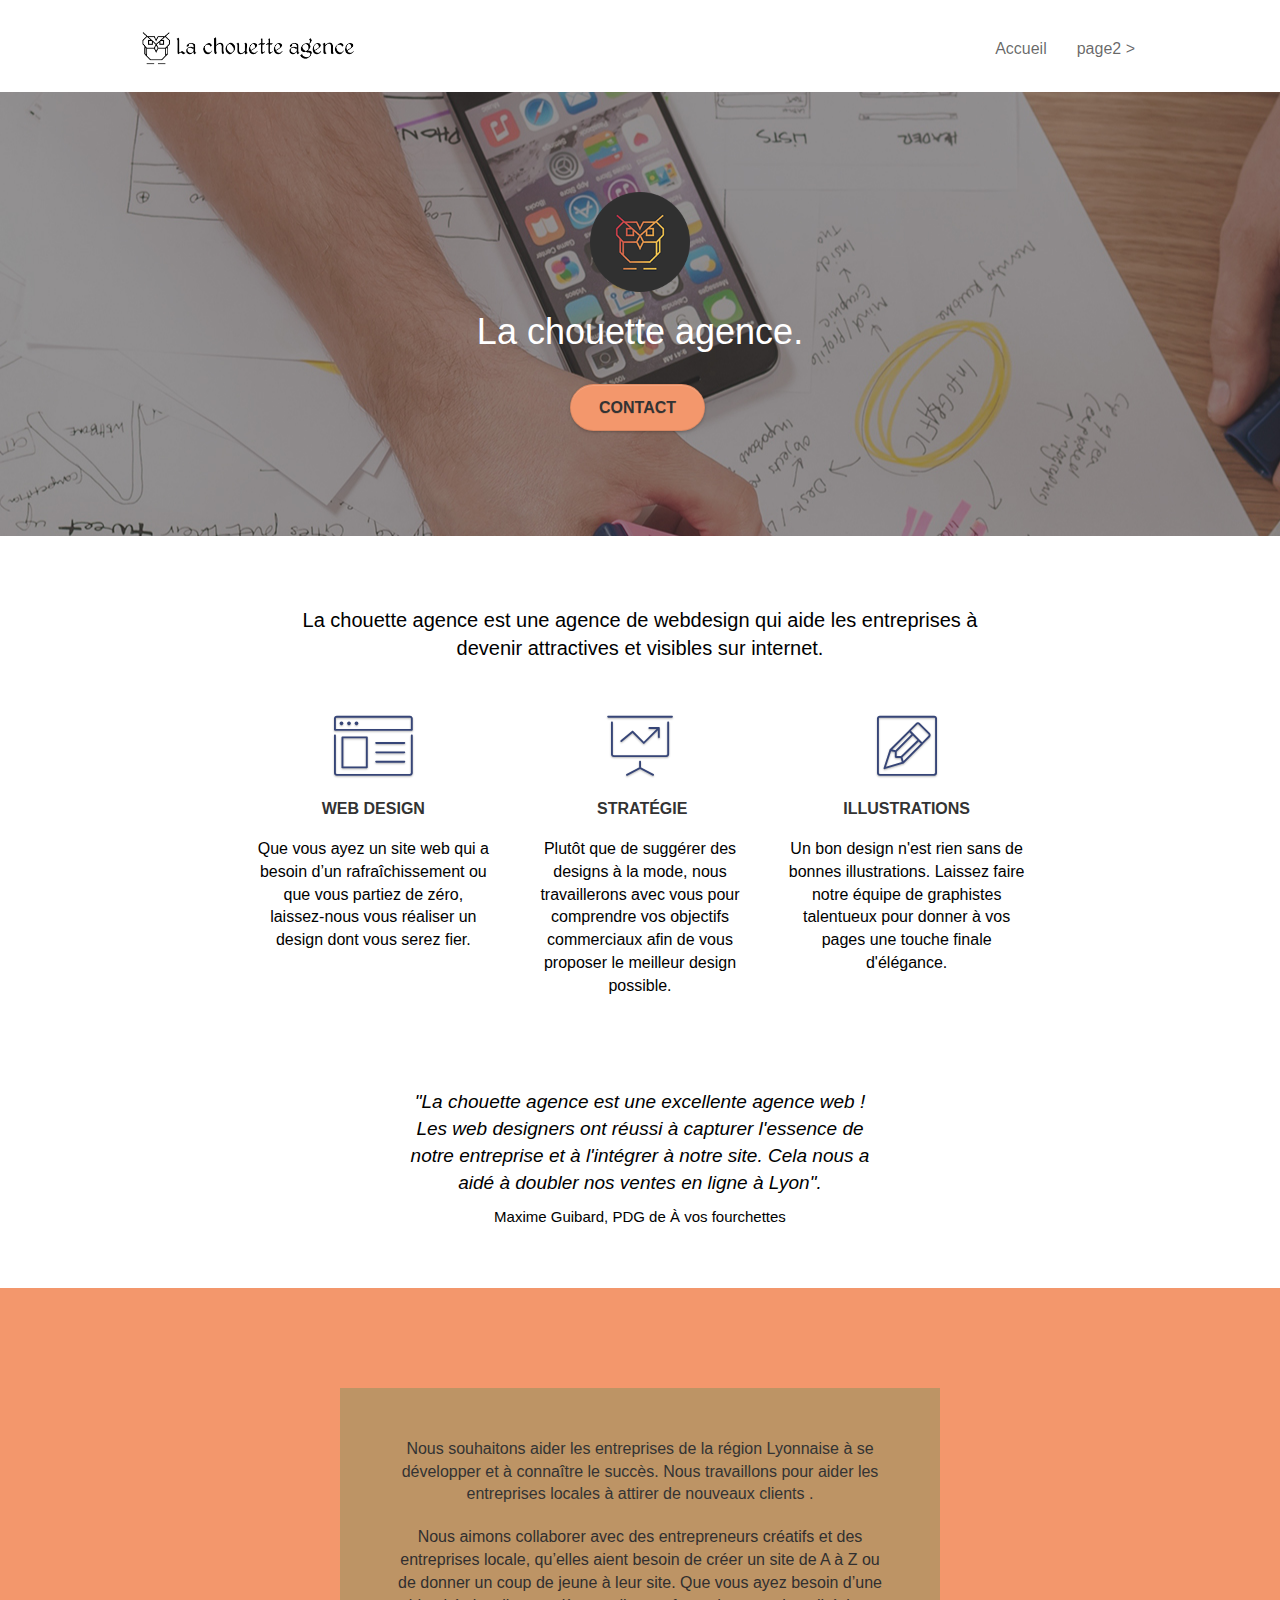
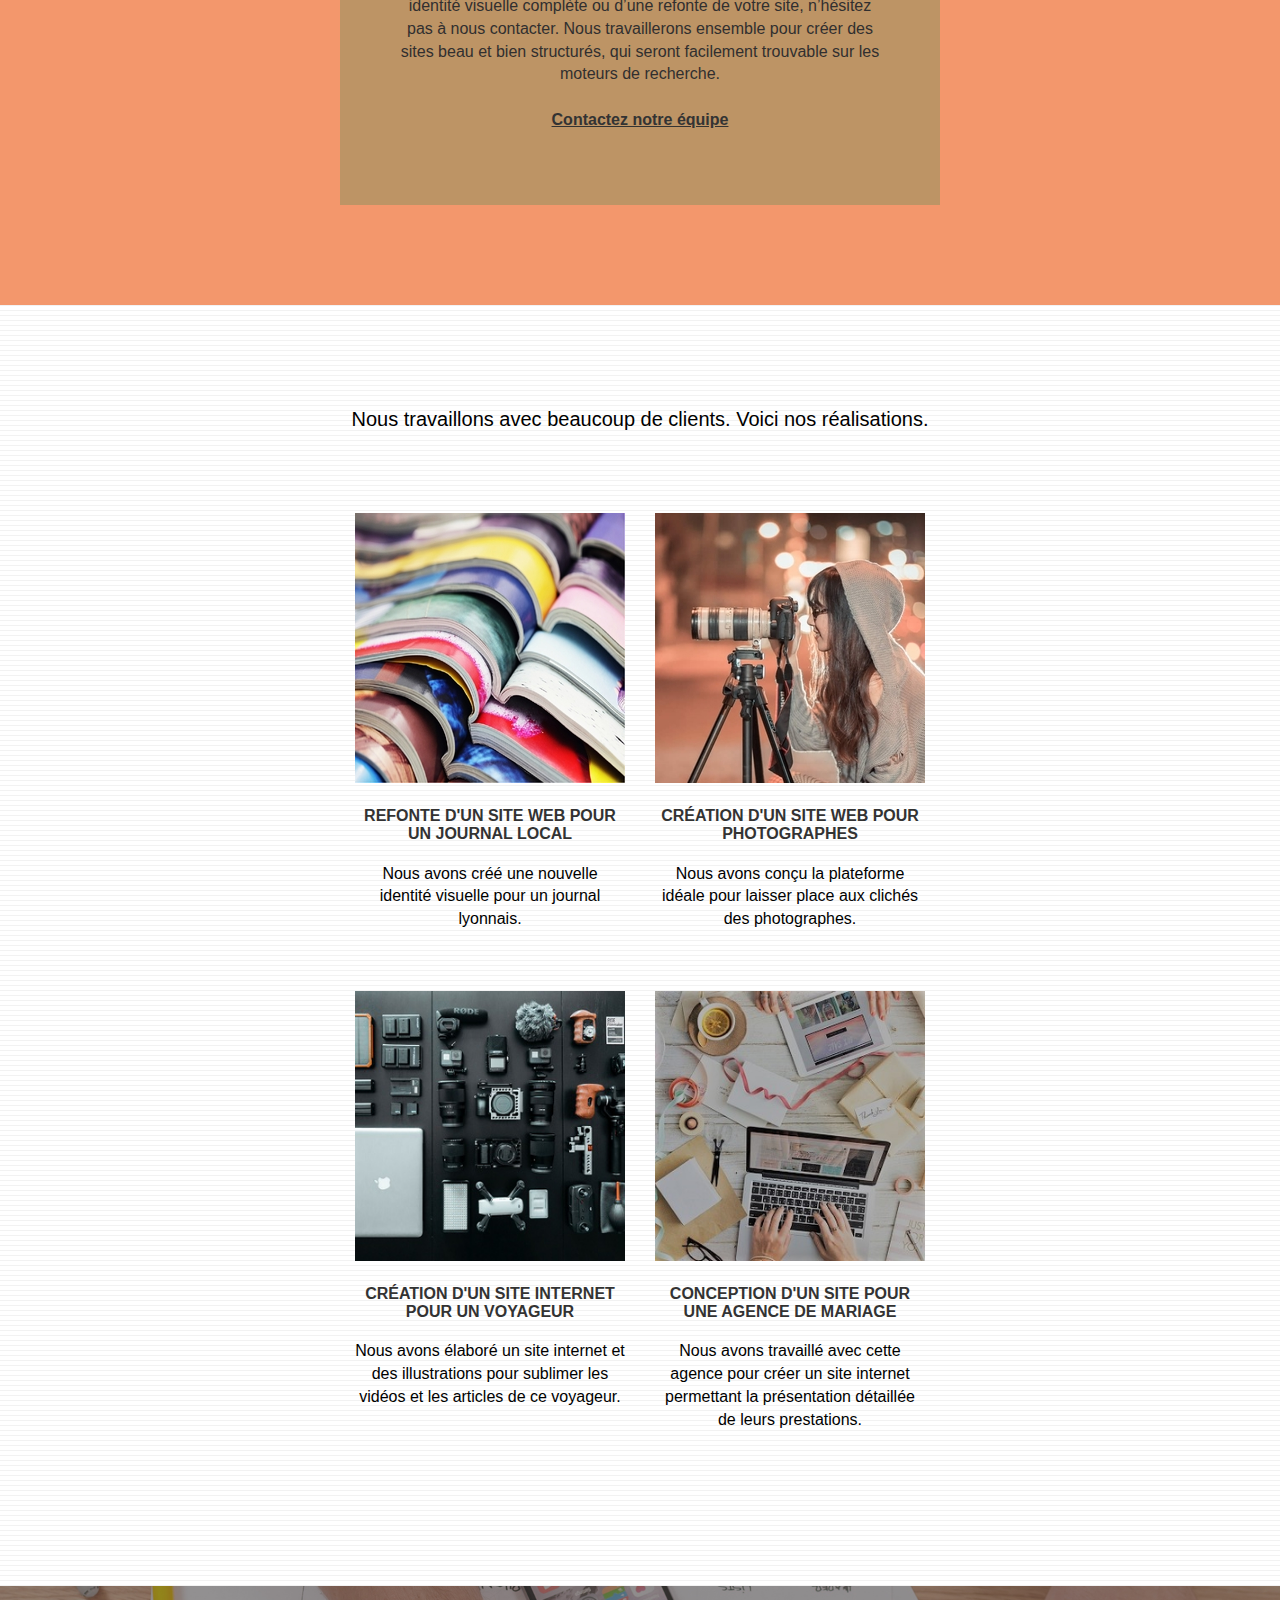
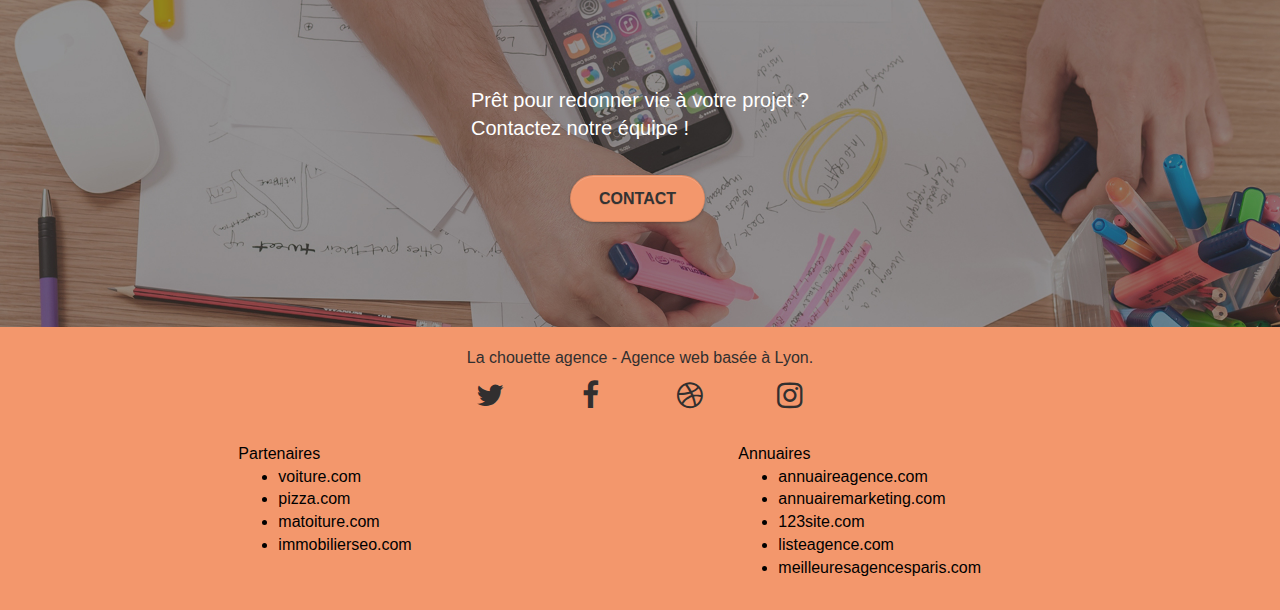
<file: index.html>
<!doctype html>
<html lang="fr">
<head>
    <meta charset="utf-8">
	<title>La chouette agence - Page d'accueil</title>
    <meta name="description" content="Agence de Webdesign située à Lyon, nous aidons les entreprises à devenir attractives et visibles sur le web.">
    <meta name="viewport" content="width=device-width, initial-scale=1.0, viewport-fit=cover">
	<meta name="robots" content="index, follow">
    <link rel="shortcut icon" type="image/png" href="favicon.jpg">
    
	<link rel="stylesheet" type="text/css" href="./css/bootstrap.css">
	<link rel="stylesheet" type="text/css" href="style.css">
	<link rel="stylesheet" type="text/css" href="./css/font-awesome.css">
	<link rel="stylesheet" type="text/css" href="./css/et-line.css">
	
    
	<script src="./js/jquery-2.1.0.js"></script>
	<script src="./js/bootstrap.js"></script>
	<script src="./js/blocs.js"></script>
	<script src="./js/jquery.touchSwipe.js" defer></script>
	<script src="./js/gmaps.js"></script>
</head>
<body>
<!-- Principal conteneur -->
<div class="page-container">
    
<!-- bloc-0 -->
<div class="bloc bgc-white l-bloc " id="bloc-0">
	<div class="container bloc-sm">

		<nav class="navbar row">
			<div class="navbar-header">
				<a class="navbar-brand" href="index.html"><img src="img/la-chouette-agence.png" alt="logo de l'agence" height="40" /></a>
				<button id="nav-toggle" type="button" class="ui-navbar-toggle navbar-toggle" data-toggle="collapse" data-target=".navbar-1">
					<span class="sr-only">Toggle navigation</span><span class="icon-bar"></span><span class="icon-bar"></span><span class="icon-bar"></span>
				</button>
			</div>
			<div class="collapse navbar-collapse navbar-1 special-dropdown-nav">
				<ul class="site-navigation nav navbar-nav">
					<li>
						<a href="index.html">Accueil</a>
					</li>
					<li>
					</li>
					<li>
						<a href="page2.html">page2 &gt;</a>
					</li>
				</ul>
			</div>
		</nav>
	</div>
</div>
<!-- bloc-0 END -->

<!-- bloc-1-presentation -->
<div class="bloc bgc-dark-slate-blue bg-banniere d-bloc bg-t-edge bloc-bg-texture texture-paper b-parallax" id="bloc-1-hero">
	<div class="container bloc-lg">
		<div class="row tight-width-whitespace">
			<div class="col-sm-12">
				<img src="img/logo.png" class="center-block image-resize-mode" width="100" alt="La chouette agence" />
				<h1 class="text-center hero-bloc-text tc-white ">
					La chouette agence.
				</h1>
				<div class="text-center">
					<a href="page2.html" class="btn btn-lg btn-clean btn-rd cta-hero btn-atomic-tangerine" id="cta-hero">Contact</a>
				</div>
			</div>
		</div>
	</div>
</div>
<!-- bloc-1-presentation END -->

<!-- bloc-2-services -->
<div class="bloc bgc-white l-bloc" id="bloc-2-services">
	<div class="container bloc-md">
		<div class="row">
			<div class="col-sm-12 text-center">
				<h2 class="txtremplace">La chouette agence est une agence de webdesign qui aide les entreprises à devenir attractives et visibles sur internet.</h2>
			</div>
		</div>
		<div class="row voffset-lg med-width-whitespace">
			<div class="col-sm-4">
				<div class="text-center">
					<span class="et-icon-browser sm-shadow icon-dark-slate-blue icons icon-lg"></span>
				</div>
				<h3 class="mg-md text-center">
					Web design
				</h3>
				<p class="text-center ">
					Que vous ayez un site web qui a besoin d&rsquo;un rafraîchissement ou que vous partiez de zéro, laissez-nous vous réaliser un design dont vous serez fier.
				</p>
			</div>
			<div class="col-sm-4">
				<div class="text-center">
					<span class="et-icon-presentation sm-shadow icon-dark-slate-blue icons icon-lg"></span>
				</div>
				<h3 class="mg-md text-center">
					&nbsp;Stratégie
				</h3>
				<p class="text-center ">
					Plutôt que de suggérer des designs à la mode, nous travaillerons avec vous pour comprendre vos objectifs commerciaux afin de vous proposer le meilleur design possible.<br>
				</p>
			</div>
			<div class="col-sm-4">
				<div class="text-center">
					<span class="et-icon-edit sm-shadow icon-dark-slate-blue icons icon-lg"></span>
				</div>
				<h3 class="mg-md text-center">
					Illustrations
				</h3>
				<p class="text-center ">
					Un bon design n'est rien sans de bonnes illustrations. Laissez faire notre équipe de graphistes talentueux pour donner à vos pages une touche finale d'élégance.
				</p>
			</div>
		</div>
		<div class="row voffset-lg voffset">
			<div class="col-xs-12 col-md-8 col-md-offset-2 text-center">
				<p class="txt2remplace">"La chouette agence est une excellente agence web ! Les web designers ont réussi à capturer l'essence de notre entreprise et à l'intégrer à notre site. Cela nous a aidé à doubler nos ventes en ligne à Lyon".</p>
				<p class="txtcit">Maxime Guibard, PDG de À vos fourchettes</p>

			</div>
		</div>
	</div>
</div>
<!-- bloc-2-services END -->

<!-- bloc-3-what-i-do -->
<div class="bloc tc-white bgc-atomic-tangerine bg-presentation d-bloc bloc-bg-texture texture-paper b-parallax" id="bloc-3-what-i-do">
	<div class="container bloc-lg">
		<div class="row tight-width-whitespace black-background">
			<div class="col-sm-12">
				<p class="mg-md text-center tc-white">
					Nous souhaitons aider les entreprises de la région Lyonnaise à se développer et à connaître le succès. Nous travaillons pour aider les entreprises locales à attirer de nouveaux clients .<br>
				</p>
				<p class="text-center white">
					Nous aimons collaborer avec des entrepreneurs créatifs et des entreprises locale, qu’elles aient besoin de créer un site de A à Z ou de donner un coup de jeune à leur site. Que vous ayez besoin d’une identité visuelle complète ou d’une refonte de votre site, n’hésitez pas à nous contacter. Nous travaillerons ensemble pour créer des sites beau et bien structurés, qui seront facilement trouvable sur les moteurs de recherche. <br><br><a class="ltc-white bold-link" href="page2.html">Contactez notre équipe</a><br>
				</p>
			</div>
		</div>
	</div>
</div>
<!-- bloc-3-what-i-do END -->

<!-- bloc-4-portfolio -->
<div class="bloc bgc-white bg-lines-h2-bg bg-repeat l-bloc" id="bloc-4-portfolio">
	<div class="container bloc-lg">
		<div class="row">
			<div class="col-sm-12 text-center">
				<p class="txtremplace">Nous travaillons avec beaucoup de clients. Voici nos réalisations.</p>
			</div>
		</div>
		<div class="row tight-width-whitespace portfolio-row">
			<div class="col-sm-6">
				<a href="#" data-lightbox="img/1.jpg" data-gallery-id="gallery-1" data-caption="Refonte d'un site web pour un journal local" data-frame="snapshot-lb"><img src="img/1.jpg" alt="photo journal local" class="img-responsive portfolio-thumb" /></a>
				<h3 class="mg-md text-center">
					Refonte d'un site web pour un journal local
				</h3>
				<p class="text-center">
					Nous avons créé une nouvelle identité visuelle pour un journal lyonnais.
				</p>
			</div>
			<div class="col-sm-6">
				<a href="#" data-lightbox="img/2.jpg" data-gallery-id="gallery-1" data-caption="Création d'un site web pour photographes" data-frame="snapshot-lb"><img src="img/2.jpg" class="img-responsive portfolio-thumb" alt="photo d'une photographe" /></a>
				<h3 class="mg-md text-center">
					Création d'un site web pour photographes
				</h3>
				<p class="text-center">
					Nous avons conçu la plateforme idéale pour laisser place aux clichés des photographes.
				</p>
			</div>
		</div>
		<div class="row tight-width-whitespace portfolio-row">
			<div class="col-sm-6">
				<a href="#" data-lightbox="img/3.jpg" data-gallery-id="gallery-1" data-caption="Création d'un site internet pour un voyageur" data-frame="snapshot-lb"><img src="img/3.jpg" class="img-responsive portfolio-thumb" alt="image site web pour voyageur"/></a>
				<h3 class="mg-md text-center">
					Création d'un site internet pour un voyageur
				</h3>
				<p class="text-center">
					Nous avons élaboré un site internet et des illustrations pour sublimer les vidéos et les articles de ce voyageur.
				</p>
			</div>
			<div class="col-sm-6">
				<a href="#" data-lightbox="img/4.jpg" data-gallery-id="gallery-1" data-caption="Conception d'un site pour une agence de mariage" data-frame="snapshot-lb"><img src="img/4.jpg" class="img-responsive portfolio-thumb" alt="image site web pour agence de mariage" /></a>
				<h3 class="mg-md text-center">
					Conception d'un site pour une agence de mariage
				</h3>
				<p class="text-center">
					Nous avons travaillé avec cette agence pour créer un site internet permettant la présentation détaillée de leurs prestations.
				</p>
			</div>
		</div>
	</div>
</div>
<!-- bloc-4-portfolio END -->

<!-- bloc-5-cta -->
<div class="bloc bgc-dark-slate-blue bg-banniere d-bloc bloc-bg-texture texture-paper" id="bloc-5-cta">
	<div class="container bloc-lg">
		<div class="row">
			<p class="changement">
				Prêt pour redonner vie à votre projet ?<br>Contactez notre équipe !
			</p>
			<div class="col-sm-12 text-center">
				<a href="page2.html" class="btn btn-atomic-tangerine btn-clean btn-rd btn-lg cta-hero">Contact</a>
			</div>
		</div>
	</div>
</div>
<!-- bloc-5-cta END -->

<!-- Footer - bloc-8 -->
<div class="bloc bgc-atomic-tangerine d-bloc" id="bloc-8">
	<div class="container bloc-sm">
		<div class="row">
			<div class="col-sm-12">
				<p class="text-center white">
					La chouette agence - Agence web basée à Lyon.<br>
				</p>
				<div class="row row-no-gutters social">
					<div class="col-sm-3">
						<div class="text-center">
							<a class="social" href="index.html"><span class="fa fa-twitter icon-md"></span></a>
						</div>
					</div>
					<div class="col-sm-3">
						<div class="text-center">
							<a class="social" href="index.html"><span class="fa fa-facebook icon-md"></span></a>
						</div>
					</div>
					<div class="col-sm-3">
						<div class="text-center">
							<a class="social" href="index.html"><span class="fa fa-dribbble icon-md"></span></a>
						</div>
					</div>
					<div class="col-sm-3">
						<div class="text-center">
							<a class="social" href="index.html"><span class="fa fa-instagram icon-md"></span></a>
						</div>
					</div>
				</div>
				<div class="rowlien">
					<div class="col-sm-4">
						Partenaires
							<ul>
								<li><a href="voiture.com">voiture.com</a></li>
								<li><a href="pizza.com">pizza.com</a></li>
								<li><a href="matoiture.com">matoiture.com</a></li>
								<li><a href="immobilierseo.com">immobilierseo.com</a></li>
							</ul>		
					</div>
					<div class="col-sm-4">
						Annuaires
						<ul>
							<li><a href="annuaireagence.com">annuaireagence.com</a></li>
							<li><a href="annuairemarketing.com">annuairemarketing.com</a></li>
							<li><a href="123site.com">123site.com</a></li>
							<li><a href="listeagence.com">listeagence.com</a></li>
							<li><a href="meilleuresagencesparis.com">meilleuresagencesparis.com</a></li>
						</ul>
					</div>
					
				</div>
			</div>
		</div>
	</div>
</div>
<!-- Footer - bloc-8 END -->

</div>
<!-- Principal conteneur END -->
    

</body>
</html>
</file>
<file: style.css>
body {
    margin: 0;
    padding: 0;
    background: #FFF;
    overflow-x: hidden;
    -webkit-font-smoothing: antialiased;
    -moz-osx-font-smoothing: grayscale;
}

a,
button {
    transition: all .3s ease-in-out;
    outline: none!important;
}

a:hover {
    text-decoration: none;
    cursor: pointer;
}

#page-loading-blocs-notifaction {
    position: fixed;
    top: 0;
    bottom: 0;
    width: 100%;
    z-index: 100000;
    background: #FFFFFF url("img/pageload-spinner.gif") no-repeat center center;
}

.bloc {
    width: 100%;
    clear: both;
    background: 50% 50% no-repeat;
    padding: 0 50px;
    -webkit-background-size: cover;
    -moz-background-size: cover;
    -o-background-size: cover;
    background-size: cover;
    position: relative;
}

.bloc .container {
    padding-left: 0;
    padding-right: 0;
}

.bloc-lg {
    padding: 100px 50px;
}

.bloc-md {
    padding: 50px;
}

.bloc-sm {
    padding: 20px 50px;
}

.bg-center,
.bg-l-edge,
.bg-r-edge,
.bg-t-edge,
.bg-b-edge,
.bg-tl-edge,
.bg-bl-edge,
.bg-tr-edge,
.bg-br-edge,
.bg-repeat {
    -webkit-background-size: auto!important;
    -moz-background-size: auto!important;
    -o-background-size: auto!important;
    background-size: auto!important;
}

.bg-repeat {
    background: repeat;
}

.bg-t-edge {
    background: top no-repeat;
}

.bloc-bg-texture::before {
    content: "";
    background-size: 2px 2px;
    position: absolute;
    top: 0;
    bottom: 0;
    left: 0;
    right: 0;
}

.texture-paper::before {
    /*background: url("img/texture-paper.png");*/
    background-size: 280px 280px;
}

.b-parallax {
    background-attachment: fixed;
}

.d-bloc {
    color: rgba(255, 255, 255, .7);
}

.d-bloc button:hover {
    color: rgba(255, 255, 255, .9);
}

.d-bloc .icon-round,
.d-bloc .icon-square,
.d-bloc .icon-rounded,
.d-bloc .icon-semi-rounded-a,
.d-bloc .icon-semi-rounded-b {
    border-color: rgba(255, 255, 255, .9);
}

.d-bloc .divider-h span {
    border-color: rgba(255, 255, 255, .2);
}

.d-bloc .a-btn,
.d-bloc .navbar a,
.d-bloc .navbar-brand,
.d-bloc a .icon-sm,
.d-bloc a .icon-md,
.d-bloc a .icon-lg,
.d-bloc a .icon-xl,
.d-bloc h1 a,
.d-bloc h2 a,
.d-bloc h3 a,
.d-bloc h4 a,
.d-bloc h5 a,
.d-bloc h6 a,
.d-bloc p a {
    color: #312F2F;
}

.d-bloc .a-btn:hover,
.d-bloc .navbar a:hover,
.d-bloc .navbar-brand:hover,
.d-bloc a:hover .icon-sm,
.d-bloc a:hover .icon-md,
.d-bloc a:hover .icon-lg,
.d-bloc a:hover .icon-xl,
.d-bloc h1 a:hover,
.d-bloc h2 a:hover,
.d-bloc h3 a:hover,
.d-bloc h4 a:hover,
.d-bloc h5 a:hover,
.d-bloc h6 a:hover,
.d-bloc p a:hover {
    color: rgba(255, 255, 255, 1);
}

.d-bloc .navbar-toggle .icon-bar {
    background: rgba(255, 255, 255, 1);
}

.d-bloc .btn-wire,
.d-bloc .btn-wire:hover {
    color: rgba(255, 255, 255, 1);
    border-color: rgba(255, 255, 255, 1);
}

.d-bloc .panel {
    color: rgba(0, 0, 0, .5);
}

.d-bloc .panel button:hover {
    color: rgba(0, 0, 0, .7);
}

.d-bloc .panel icon {
    border-color: rgba(0, 0, 0, .7);
}

.d-bloc .panel .divider-h span {
    border-color: rgba(0, 0, 0, .1);
}

.d-bloc .panel .a-btn {
    color: rgba(0, 0, 0, .6);
}

.d-bloc .panel .a-btn:hover {
    color: rgba(0, 0, 0, 1);
}

.d-bloc .panel .btn-wire,
.d-bloc .panel .btn-wire:hover {
    color: rgba(0, 0, 0, .7);
    border-color: rgba(0, 0, 0, .3);
}

.d-bloc .panel,
.l-bloc {
    color: rgba(0, 0, 0, .5);
}

.d-bloc .panel button:hover,
.l-bloc button:hover {
    color: rgba(0, 0, 0, .7);
}

.l-bloc .icon-round,
.l-bloc .icon-square,
.l-bloc .icon-rounded,
.l-bloc .icon-semi-rounded-a,
.l-bloc .icon-semi-rounded-b {
    border-color: rgba(0, 0, 0, .7);
}

.d-bloc .panel .divider-h span,
.l-bloc .divider-h span {
    border-color: rgba(0, 0, 0, .1);
}

.d-bloc .panel .a-btn,
.l-bloc .a-btn,
.l-bloc .navbar a,
.l-bloc .navbar-brand,
.l-bloc a .icon-sm,
.l-bloc a .icon-md,
.l-bloc a .icon-lg,
.l-bloc a .icon-xl,
.l-bloc h1 a,
.l-bloc h2 a,
.l-bloc h3 a,
.l-bloc h4 a,
.l-bloc h5 a,
.l-bloc h6 a,
.l-bloc p a {
    color: rgba(0, 0, 0, .6);
}

.d-bloc .panel .a-btn:hover,
.l-bloc .a-btn:hover,
.l-bloc .navbar a:hover,
.l-bloc .navbar-brand:hover,
.l-bloc a:hover .icon-sm,
.l-bloc a:hover .icon-md,
.l-bloc a:hover .icon-lg,
.l-bloc a:hover .icon-xl,
.l-bloc h1 a:hover,
.l-bloc h2 a:hover,
.l-bloc h3 a:hover,
.l-bloc h4 a:hover,
.l-bloc h5 a:hover,
.l-bloc h6 a:hover,
.l-bloc p a:hover {
    color: rgba(0, 0, 0, 1);
}

.l-bloc .navbar-toggle .icon-bar {
    color: rgba(0, 0, 0, .6);
}

.d-bloc .panel .btn-wire,
.d-bloc .panel .btn-wire:hover,
.l-bloc .btn-wire,
.l-bloc .btn-wire:hover {
    color: rgba(0, 0, 0, .7);
    border-color: rgba(0, 0, 0, .3);
}

.voffset {
    margin-top: 30px;
}

.voffset-lg {
    margin-top: 80px;
}

.row-no-gutters {
    margin-right: 0;
    margin-left: 0;
}

.row.row-no-gutters > [class^="col-"],
.row.row-no-gutters > [class*=" col-"] {
    padding-right: 0;
    padding-left: 0;
}

#bloc-1-hero h1 {
    font-size: 36px;
    color: #FFFFFF!important;
}

.navbar {
    margin-bottom: 0;
    z-index: 1;
}

.navbar-brand {
    height: auto;
    padding: 3px 15px;
    font-size: 25px;
    font-weight: normal;
    font-weight: 600;
    line-height: 44px;
}

.navbar-brand img {
    max-height: 200px;
    margin: 0 5px 0 0;
    display: inline;
}

.navbar-brand img[src$=svg] {
    min-width: 100px;
}

.nav-center .navbar-brand img {
    margin: 0;
}

.navbar .nav {
    padding-top: 2px;
    margin-right: -16px;
    float: right;
    z-index: 1;
}

.nav > li {
    float: left;
    margin-top: 4px;
    font-size: 16px;
}

.navbar-nav .open .dropdown-menu > li > a {
    text-align: inherit;
}

.nav > li a:hover,
.nav > li a:focus {
    background: transparent;
}

.navbar-toggle {
    margin: 10px 10px 0 0;
    border: 0px;
}

.navbar-toggle:hover {
    background: transparent!important;
}

.navbar-toggle .icon-bar {
    background-color: rgba(0, 0, 0, .5);
    width: 26px;
}

.nav-invert .navbar .nav {
    float: left;
}

.nav-invert .navbar-header,
.nav-invert .navbar-brand {
    float: right;
    position: relative;
    z-index: 2;
}

@media (min-width: 768px) {
    .site-navigation {
        position: absolute;
        top: 50%;
        right: 20px;
        transform: translate(0, -50%);
        -webkit-transform: translateY(-50%);
    }
    .nav > li .dropdown-menu a,
    .nav > li .dropdown-menu a:hover {
        color: #484848;
    }
    .nav-invert .site-navigation {
        left: 0;
        right: 0;
    }
    .nav-center {
        text-align: center;
    }
    .nav-center .navbar-header {
        width: 100%;
    }
    .nav-center .navbar-header,
    .nav-center .navbar-brand,
    .nav-center .nav > li {
        float: none;
        display: inline-block;
    }
    .nav-center .site-navigation {
        position: relative;
        width: 100%;
        right: 0;
        margin-right: 0px;
        margin-top: 20px;
    }
    .nav-center.mini-nav .navbar-toggle {
        float: none;
        margin: 10px auto 0;
    }
}

.nav > li > .dropdown a {
    background: none!important;
    display: block;
    padding: 14px 15px;
}

nav .caret {
    margin: 0 5px;
}

.dropdown-menu .dropdown-menu {
    top: -8px;
    left: 100%;
}

.dropdown-menu .dropmenu-flow-right {
    top: 100%;
    left: 0;
    margin-left: -1px;
    border-top-left-radius: 0;
    border-top-right-radius: 0;
}

.dropdown-menu .dropdown span {
    border: 4px solid black;
    border-top-color: transparent;
    border-right-color: transparent;
    border-bottom-color: transparent;
    margin: 6px -5px 0 0!important;
    float: right;
}

.mg-md {
    margin-top: 10px;
    margin-bottom: 20px;
}

.mg-lg {
    margin-top: 10px;
    margin-bottom: 40px;
}

.btn {
    margin: 0 5px 5px 0;
}

.btn.pull-right {
    margin: 0 0 5px 5px;
}

.btn-d,
.btn-d:hover,
.btn-d:focus {
    color: #FFF;
    background: rgba(0, 0, 0, .3);
}

button {
    outline: none!important;
}

.btn-rd {
    border-radius: 40px;
}

.btn-clean {
    border: 1px solid rgba(0, 0, 0, .08);
    border-bottom-color: rgba(0, 0, 0, .1);
    text-shadow: 0 1px 0 rgba(0, 0, 1, .1);
    box-shadow: 0 1px 3px rgba(0, 0, 1, .25), inset 0 1px 0 0 rgba(255, 255, 255, .15);
}

.icon-md {
    font-size: 30px!important;
}

.icon-lg {
    font-size: 60px!important;
}

.sm-shadow {
    text-shadow: 0 1px 2px rgba(0, 0, 0, .3);
}

.panel-sq,
.panel-sq .panel-heading,
.panel-sq .panel-footer {
    border-radius: 0;
}

.panel-rd {
    border-radius: 30px;
}

.panel-rd .panel-heading {
    border-radius: 29px 29px 0 0;
}

.panel-rd .panel-footer {
    border-radius: 0 0 29px 29px;
}

.form-control {
    border-color: rgba(0, 0, 0, .1);
    box-shadow: none;
}

.scrollToTop {
    width: 40px;
    height: 40px;
    position: fixed;
    bottom: 20px;
    right: 20px;
    opacity: 0;
    z-index: 500;
    transition: all .3s ease-in-out;
}

.scrollToTop span {
    margin-top: 6px;
}

.showScrollTop {
    font-size: 14px;
    opacity: 1;
}

a[data-lightbox] {
    position: relative;
    display: block;
    text-align: center;
}

a[data-lightbox]:hover::before {
    content: "+";
    font-family: "HelveticaNeue-Light", "Helvetica Neue Light", "Helvetica Neue", Helvetica, Arial;
    font-size: 32px;
    width: 50px;
    height: 50px;
    margin-left: -25px;
    border-radius: 50%;
    background: rgba(0, 0, 0, .6);
    color: #FFF;
    font-weight: 100;
    z-index: 1;
    position: absolute;
    top: 50%;
    transform: translateY(-50%);
    -webkit-transform: translateY(-50%);
}

a[data-lightbox]:hover img {
    opacity: 0.6;
    -webkit-animation-fill-mode: none;
    animation-fill-mode: none;
}

#lightbox-modal {
    display: flex;
    align-items: center;
}

#lightbox-modal .modal-dialog {
    width: 90%;
    max-width: 900px;
    margin: 0 auto 0;
}

#lightbox-modal .modal-dialog img {
    max-height: 90vh;
    margin: 0 auto;
}

.lightbox-caption {
    padding: 20px;
    color: #FFF;
    background: rgba(0, 0, 0, .5);
    position: absolute;
    left: 15px;
    right: 15px;
    bottom: 5px;
}

.close-lightbox {
    color: #FFF;
    font-size: 30px;
    position: absolute;
    top: 20px;
    right: 20px;
    z-index: 20;
    background: rgba(0, 0, 0, .5);
    border: none;
    line-height: 30px;
    padding: 0 9px 5px;
    opacity: 0.3;
}

.close-lightbox:hover,
.next-lightbox:hover,
.prev-lightbox:hover {
    opacity: 1.0;
    color: #FFF;
}

.next-lightbox,
.prev-lightbox {
    font-size: 20px;
    color: rgba(255, 255, 255, .9);
    background: rgba(0, 0, 0, .5);
    transition: all .2s ease-in-out;
    position: absolute;
    top: 45%;
    z-index: 1;
    opacity: 0.4;
}

.next-lightbox {
    padding: 6px 8px 1px 13px;
    right: 25px;
}

.prev-lightbox {
    padding: 6px 13px 1px 10px;
    left: 25px;
}

.snapshot-lb .modal-body {
    padding-bottom: 45px;
}

.snapshot-lb .lightbox-caption {
    padding: 0;
    color: rgba(0, 0, 0, .5);
    background: none;
}

h1,
h2,
h3,
h4,
h5,
h6,
p,
label,
.btn,
a {
    font-family: "helvetica";
    font-weight: 400;
    color: black;
}

.container {
    max-width: 1000px;
}

.hero-bloc-text {
    font-size: 38px;
}

.hero-bloc-text-sub {
    font-size: 36px;
}

.statement-bloc-text {
    line-height: 26px;
    font-style: italic;
    font-size: 20px;
    text-align: center;
    font-weight: lighter;
    max-width: 520px;
    margin: auto auto auto auto;
}

p {
    font-size: 11px;
}

.tight-width-whitespace {
    max-width: 600px;
    margin: auto auto auto auto;
}

.h1 {
    font-size: 20px;
    font-family: "Open Sans";
}

.cta-hero {
    margin-top: 22px;
    color: #FFFFFF!important;
    text-transform: uppercase;
    padding: 12px 28px 12px 28px;
    font-size: 16px;
    font-weight: 700;
}

.social {
    max-width: 400px;
    margin: auto auto auto auto;
}

h2 {
    font-size: 22px;
    line-height: 1.4em;
}

h3 {
    font-size: 15px;
    text-transform: uppercase;
    font-weight: 700;
    color: #333333!important;
}

.med-width-whitespace {
    max-width: 800px;
    margin: auto auto auto auto;
    box-shadow: 0px 0px 0px #000000;
}

h1 {
    color: #333333!important;
}

h4 {
    color: #333333!important;
}

.icons {
    margin-bottom: 14px;
    margin-top: 24px;
}

.white {
    color: #312F2F!important;
    font-size: 16px;
}

.portfolio-thumb {
    margin-bottom: 24px;
}

.portfolio-row {
    margin-bottom: 44px;
    margin-top: 50px;
}

.avatar {
    box-shadow: 0px 4px 9px rgba(0, 0, 0, 0.3);
}

.black-background {
    background-color: rgba(165, 147, 99, 0.7);
    padding: 40px 40px 40px 40px;
}

.bold-link {
    font-weight: 900;
    text-decoration: underline!important;
    color: #333333!important;
}

.bgc-white {
    background-color: #FFFFFF;
}

.bgc-dark-slate-blue {
    background-color: #364577;
}

.bgc-atomic-tangerine {
    background-color: #F3976C;
}

.tc-white {
    color: #333333!important;
}

.btn-atomic-tangerine {
    background: #F3976C;
    color: #333333!important;
}

.btn-atomic-tangerine:hover {
    background: #c27956!important;
    color: #333333!important;
}

.ltc-white {
    color: #333333!important;
}

.ltc-white:hover {
    color: #cccccc!important;
}

.ltc-atomic-tangerine {
    color: #F3976C!important;
}

.ltc-atomic-tangerine:hover {
    color: #c27956!important;
}

.icon-dark-slate-blue {
    color: #364577!important;
    border-color: #364577!important;
}

.bg-dots-bg {
    background-image: url("img/dots-bg.png");
}

.bg-lines-h2-bg {
    background-image: url("img/lines-h2-bg.png");
}

.bg-banniere {
    background-image: url("img/la-chouette-agence-banniere.jpg");
}

.bg-presentation {
    background-image: url("img/image-de-presentation.jpg");
}

@media (max-width: 1024px) {
    .bloc {
        padding-left: 20px;
        padding-right: 20px;
    }
    .bloc.full-width-bloc,
    .bloc-tile-2.full-width-bloc .container,
    .bloc-tile-3.full-width-bloc .container,
    .bloc-tile-4.full-width-bloc .container {
        padding-left: 0;
        padding-right: 0;
    }
}

@media (max-width: 992px) and (min-width: 768px) {
    .navbar .nav {
        max-width: 80%
    }
    .nav-center.navbar .nav {
        max-width: 100%
    }
}

@media only screen and (min-width: 768px) and (max-width: 1024px) and (orientation: landscape) {
    .b-parallax {
        background-attachment: scroll;
    }
}

@media only screen and (min-width: 1024px) and (max-width: 1366px) and (-webkit-min-device-pixel-ratio: 1.5) {
    .b-parallax {
        background-attachment: scroll;
    }
}

@media (max-width: 991px) {
    .container {
        width: 100%;
    }
    .b-parallax {
        background-attachment: scroll;
    }
    .page-container,
    #hero-bloc {
        overflow-x: hidden;
        position: relative;
    }
    .bloc-group,
    .bloc-group .bloc {
        display: block;
        width: 100%;
    }
    .bloc-fill-screen .fill-bloc-top-edge,
    .bloc-fill-screen .fill-bloc-bottom-edge {
        padding: 0 20px;
    }
}

@media (max-width: 767px) {
    .page-container {
        overflow-x: hidden;
        position: relative;
    }
    h1,
    h2,
    h3,
    h4,
    h5,
    h6,
    p,
    #disqus_thread {
        padding-left: 10px!important;
        padding-right: 10px!important;
    }
    .b-parallax {
        background-attachment: scroll;
    }
    .navbar .nav {
        padding-top: 0;
        border-top: 1px solid rgba(0, 0, 0, .2);
        float: none!important;
    }
    .navbar.row {
        margin-left: 0;
        margin-right: 0;
    }
    .site-navigation {
        position: inherit;
        transform: none;
        -webkit-transform: none;
        -ms-transform: none;
    }
    .nav > li {
        margin-top: 0;
        border-bottom: 1px solid rgba(0, 0, 0, .1);
        background: rgba(0, 0, 0, .05);
        text-align: left;
        padding-left: 15px;
        width: 100%;
    }
    .nav > li:hover {
        background: rgba(0, 0, 0, .08);
    }
    .dropdown .dropdown a .caret {
        float: none;
        margin: 5px 0 0 10px!important;
        border: 4px solid black;
        border-bottom-color: transparent;
        border-right-color: transparent;
        border-left-color: transparent;
    }
    #hero-bloc .navbar .nav {
        background: rgba(0, 0, 0, .8);
    }
    #hero-bloc .navbar .nav a {
        color: rgba(255, 255, 255, .6);
    }
    .hero {
        padding: 50px 0;
    }
    .hero-nav {
        left: -1px;
        right: -1px;
    }
    .navbar-collapse {
        padding: 0;
        overflow-x: hidden;
        -webkit-box-shadow: none;
        box-shadow: none;
    }
    .navbar-brand img {
        max-height: 40px;
        width: auto;
    }
    .nav-invert .navbar-header {
        float: none;
        width: 100%;
    }
    .nav-invert .navbar-toggle {
        float: left;
        margin-left: 10px;
    }
    .bloc {
        padding-left: 0;
        padding-right: 0;
    }
    .bloc-xxl,
    .bloc-xl,
    .bloc-lg {
        padding: 40px 0;
    }
    .bloc-sm,
    .bloc-md {
        padding-left: 0;
        padding-right: 0;
    }
    .bloc-tile-2 .container,
    .bloc-tile-3 .container,
    .bloc-tile-4 .container,
    .bloc-fill-screen .fill-bloc-top-edge,
    .bloc-fill-screen .fill-bloc-bottom-edge {
        padding-left: 0;
        padding-right: 0;
    }
    .a-block {
        padding: 0 10px;
    }
    .btn-dwn {
        display: none;
    }
    .voffset {
        margin-top: 5px;
    }
    .voffset-md {
        margin-top: 20px;
    }
    .voffset-lg {
        margin-top: 30px;
    }
    form {
        padding: 5px;
    }
    .close-lightbox {
        display: inline-block;
    }
    .blocsapp-device-iphone5 {
        background-size: 216px 425px;
        padding-top: 60px;
        width: 216px;
        height: 425px;
    }
    .blocsapp-device-iphone5 img {
        width: 180px;
        height: 320px;
    }
}

@media (max-width: 400px) {
    .bloc {
        padding-left: 0;
        padding-right: 0;
    }
}

@media (max-width: 767px) {
    .bloc-mob-center-text {
        text-align: center;
    }
}

/*AJOUTS FRANCK P4*/

.txtremplace {
    font-size: 20px;
    width: 70%;
    margin-bottom: 30px;
}

.txt2remplace {
    font-size: 19px;
    font-style: italic;
    width: 70%;
}

.txtcit {
    font-size: 15px;
}

.text-center {
    display: flex;
    flex-direction: column;
    justify-content: center;
    align-items: center;
    font-size: 16px;
}

.changement {
    display: flex;
    justify-content: center;
    align-items: center;
    font-size: 20px;
    color: #FFFFFF!important;
}

.rowlien {
    display: flex;
    justify-content: space-around;
    margin-top: 30px;
    color: #000000;
    font-size: 16px;
}

.amelior {
    font-size: 16px;
}

li a {
    font-size: 16px;
}

@media (max-width: 767px) {
    .rowlien {
        flex-direction: column;
    }
}
</file>
<file: css/et-line.css>
@font-face {
    font-family: et-line;
    src: url(../fonts/et-line.eot);
    src: url(../fonts/et-line.eot?#iefix) format('embedded-opentype'), url(../fonts/et-line.woff) format('woff'), url(../fonts/et-line.ttf) format('truetype'), url(../fonts/et-line.svg#et-line) format('svg');
    font-weight: 400;
    font-style: normal
}

.et-icon-adjustments,
.et-icon-alarmclock,
.et-icon-anchor,
.et-icon-aperture,
.et-icon-attachment,
.et-icon-bargraph,
.et-icon-basket,
.et-icon-beaker,
.et-icon-bike,
.et-icon-book-open,
.et-icon-briefcase,
.et-icon-browser,
.et-icon-calendar,
.et-icon-camera,
.et-icon-caution,
.et-icon-chat,
.et-icon-circle-compass,
.et-icon-clipboard,
.et-icon-clock,
.et-icon-cloud,
.et-icon-compass,
.et-icon-desktop,
.et-icon-dial,
.et-icon-document,
.et-icon-documents,
.et-icon-download,
.et-icon-dribbble,
.et-icon-edit,
.et-icon-envelope,
.et-icon-expand,
.et-icon-facebook,
.et-icon-flag,
.et-icon-focus,
.et-icon-gears,
.et-icon-genius,
.et-icon-gift,
.et-icon-global,
.et-icon-globe,
.et-icon-googleplus,
.et-icon-grid,
.et-icon-happy,
.et-icon-hazardous,
.et-icon-heart,
.et-icon-hotairballoon,
.et-icon-hourglass,
.et-icon-key,
.et-icon-laptop,
.et-icon-layers,
.et-icon-lifesaver,
.et-icon-lightbulb,
.et-icon-linegraph,
.et-icon-linkedin,
.et-icon-lock,
.et-icon-magnifying-glass,
.et-icon-map,
.et-icon-map-pin,
.et-icon-megaphone,
.et-icon-mic,
.et-icon-mobile,
.et-icon-newspaper,
.et-icon-notebook,
.et-icon-paintbrush,
.et-icon-paperclip,
.et-icon-pencil,
.et-icon-phone,
.et-icon-picture,
.et-icon-pictures,
.et-icon-piechart,
.et-icon-presentation,
.et-icon-pricetags,
.et-icon-printer,
.et-icon-profile-female,
.et-icon-profile-male,
.et-icon-puzzle,
.et-icon-quote,
.et-icon-recycle,
.et-icon-refresh,
.et-icon-ribbon,
.et-icon-rss,
.et-icon-sad,
.et-icon-scissors,
.et-icon-scope,
.et-icon-search,
.et-icon-shield,
.et-icon-speedometer,
.et-icon-strategy,
.et-icon-streetsign,
.et-icon-tablet,
.et-icon-target,
.et-icon-telescope,
.et-icon-toolbox,
.et-icon-tools,
.et-icon-tools-2,
.et-icon-trophy,
.et-icon-tumblr,
.et-icon-twitter,
.et-icon-upload,
.et-icon-video,
.et-icon-wallet,
.et-icon-wine {
    font-family: et-line;
    speak: none;
    font-style: normal;
    font-weight: 400;
    font-variant: normal;
    text-transform: none;
    line-height: 1;
    -webkit-font-smoothing: antialiased;
    -moz-osx-font-smoothing: grayscale;
    display: inline-block
}

.et-icon-mobile:before {
    content: "\e000"
}

.et-icon-laptop:before {
    content: "\e001"
}

.et-icon-desktop:before {
    content: "\e002"
}

.et-icon-tablet:before {
    content: "\e003"
}

.et-icon-phone:before {
    content: "\e004"
}

.et-icon-document:before {
    content: "\e005"
}

.et-icon-documents:before {
    content: "\e006"
}

.et-icon-search:before {
    content: "\e007"
}

.et-icon-clipboard:before {
    content: "\e008"
}

.et-icon-newspaper:before {
    content: "\e009"
}

.et-icon-notebook:before {
    content: "\e00a"
}

.et-icon-book-open:before {
    content: "\e00b"
}

.et-icon-browser:before {
    content: "\e00c"
}

.et-icon-calendar:before {
    content: "\e00d"
}

.et-icon-presentation:before {
    content: "\e00e"
}

.et-icon-picture:before {
    content: "\e00f"
}

.et-icon-pictures:before {
    content: "\e010"
}

.et-icon-video:before {
    content: "\e011"
}

.et-icon-camera:before {
    content: "\e012"
}

.et-icon-printer:before {
    content: "\e013"
}

.et-icon-toolbox:before {
    content: "\e014"
}

.et-icon-briefcase:before {
    content: "\e015"
}

.et-icon-wallet:before {
    content: "\e016"
}

.et-icon-gift:before {
    content: "\e017"
}

.et-icon-bargraph:before {
    content: "\e018"
}

.et-icon-grid:before {
    content: "\e019"
}

.et-icon-expand:before {
    content: "\e01a"
}

.et-icon-focus:before {
    content: "\e01b"
}

.et-icon-edit:before {
    content: "\e01c"
}

.et-icon-adjustments:before {
    content: "\e01d"
}

.et-icon-ribbon:before {
    content: "\e01e"
}

.et-icon-hourglass:before {
    content: "\e01f"
}

.et-icon-lock:before {
    content: "\e020"
}

.et-icon-megaphone:before {
    content: "\e021"
}

.et-icon-shield:before {
    content: "\e022"
}

.et-icon-trophy:before {
    content: "\e023"
}

.et-icon-flag:before {
    content: "\e024"
}

.et-icon-map:before {
    content: "\e025"
}

.et-icon-puzzle:before {
    content: "\e026"
}

.et-icon-basket:before {
    content: "\e027"
}

.et-icon-envelope:before {
    content: "\e028"
}

.et-icon-streetsign:before {
    content: "\e029"
}

.et-icon-telescope:before {
    content: "\e02a"
}

.et-icon-gears:before {
    content: "\e02b"
}

.et-icon-key:before {
    content: "\e02c"
}

.et-icon-paperclip:before {
    content: "\e02d"
}

.et-icon-attachment:before {
    content: "\e02e"
}

.et-icon-pricetags:before {
    content: "\e02f"
}

.et-icon-lightbulb:before {
    content: "\e030"
}

.et-icon-layers:before {
    content: "\e031"
}

.et-icon-pencil:before {
    content: "\e032"
}

.et-icon-tools:before {
    content: "\e033"
}

.et-icon-tools-2:before {
    content: "\e034"
}

.et-icon-scissors:before {
    content: "\e035"
}

.et-icon-paintbrush:before {
    content: "\e036"
}

.et-icon-magnifying-glass:before {
    content: "\e037"
}

.et-icon-circle-compass:before {
    content: "\e038"
}

.et-icon-linegraph:before {
    content: "\e039"
}

.et-icon-mic:before {
    content: "\e03a"
}

.et-icon-strategy:before {
    content: "\e03b"
}

.et-icon-beaker:before {
    content: "\e03c"
}

.et-icon-caution:before {
    content: "\e03d"
}

.et-icon-recycle:before {
    content: "\e03e"
}

.et-icon-anchor:before {
    content: "\e03f"
}

.et-icon-profile-male:before {
    content: "\e040"
}

.et-icon-profile-female:before {
    content: "\e041"
}

.et-icon-bike:before {
    content: "\e042"
}

.et-icon-wine:before {
    content: "\e043"
}

.et-icon-hotairballoon:before {
    content: "\e044"
}

.et-icon-globe:before {
    content: "\e045"
}

.et-icon-genius:before {
    content: "\e046"
}

.et-icon-map-pin:before {
    content: "\e047"
}

.et-icon-dial:before {
    content: "\e048"
}

.et-icon-chat:before {
    content: "\e049"
}

.et-icon-heart:before {
    content: "\e04a"
}

.et-icon-cloud:before {
    content: "\e04b"
}

.et-icon-upload:before {
    content: "\e04c"
}

.et-icon-download:before {
    content: "\e04d"
}

.et-icon-target:before {
    content: "\e04e"
}

.et-icon-hazardous:before {
    content: "\e04f"
}

.et-icon-piechart:before {
    content: "\e050"
}

.et-icon-speedometer:before {
    content: "\e051"
}

.et-icon-global:before {
    content: "\e052"
}

.et-icon-compass:before {
    content: "\e053"
}

.et-icon-lifesaver:before {
    content: "\e054"
}

.et-icon-clock:before {
    content: "\e055"
}

.et-icon-aperture:before {
    content: "\e056"
}

.et-icon-quote:before {
    content: "\e057"
}

.et-icon-scope:before {
    content: "\e058"
}

.et-icon-alarmclock:before {
    content: "\e059"
}

.et-icon-refresh:before {
    content: "\e05a"
}

.et-icon-happy:before {
    content: "\e05b"
}

.et-icon-sad:before {
    content: "\e05c"
}

.et-icon-facebook:before {
    content: "\e05d"
}

.et-icon-twitter:before {
    content: "\e05e"
}

.et-icon-googleplus:before {
    content: "\e05f"
}

.et-icon-rss:before {
    content: "\e060"
}

.et-icon-tumblr:before {
    content: "\e061"
}

.et-icon-linkedin:before {
    content: "\e062"
}

.et-icon-dribbble:before {
    content: "\e063"
}
</file>
